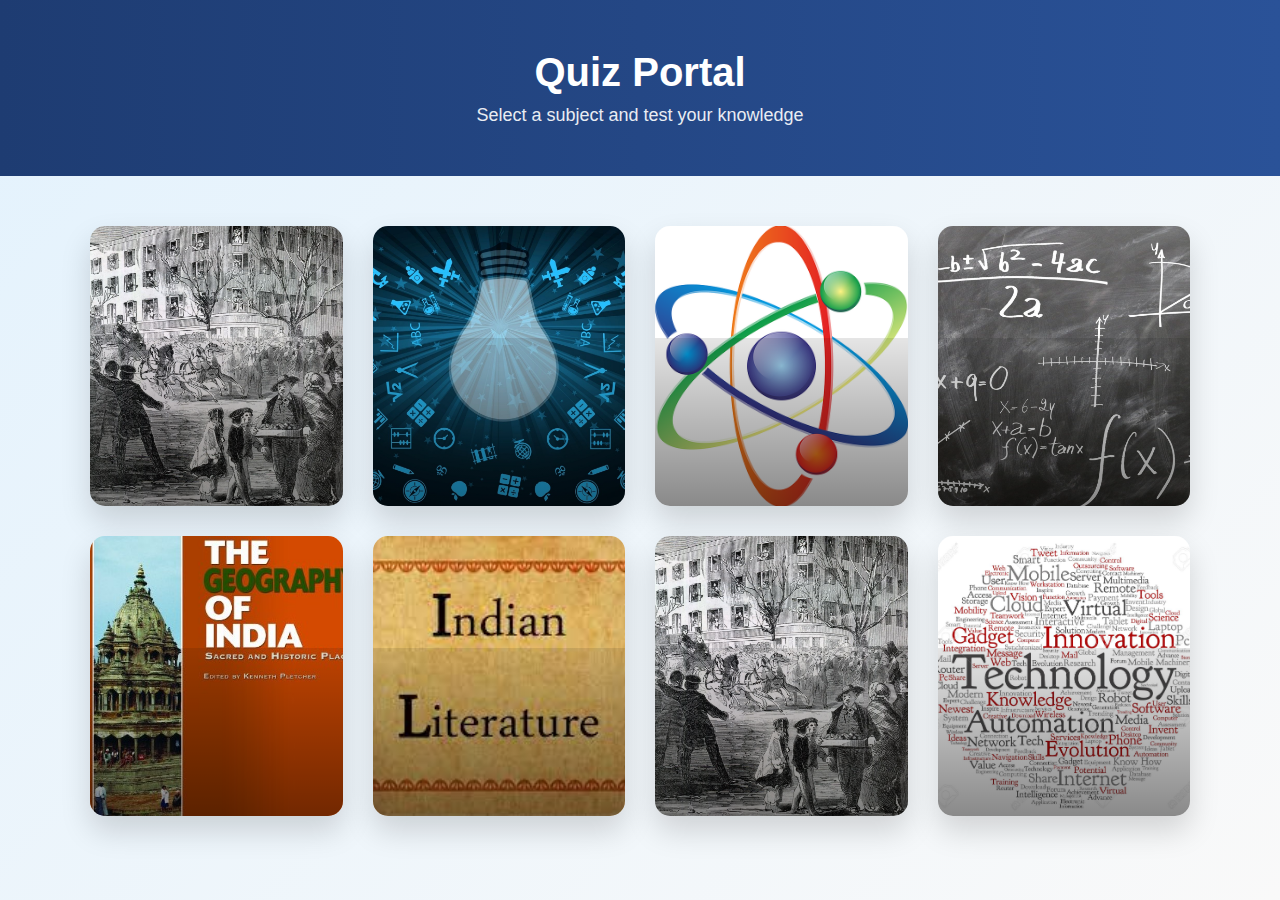
<file: index.html>
<!DOCTYPE html>
<html lang="en">
<head>
    <meta charset="UTF-8">
    <title>Quiz Portal</title>
    <link rel="stylesheet" href="style.css">
</head>
<body>

<header class="hero">
    <h1>Quiz Portal</h1>
    <p>Select a subject and test your knowledge</p>
</header>

<section class="subjects">

    <a href="quiz.html?subject=Indian History" class="card">
        <img src="./asset/history.jpg" alt="Indian History">
        <div class="overlay">
            <h2>Indian History</h2>
        </div>
    </a>

    <a href="quiz.html?subject=General Knowledge" class="card">
        <img src="./asset/gk.jpg" alt="General Knowledge">
        <div class="overlay">
            <h2>General Knowledge</h2>
        </div>
    </a>

    <a href="quiz.html?subject=Science" class="card">
        <img src="./asset/science.webp" alt="Science">
        <div class="overlay">
            <h2>Science</h2>
        </div>
    </a>

    <a href="quiz.html?subject=Mathematics" class="card">
        <img src="./asset/maths.jpg" alt="Mathematics">
        <div class="overlay">
            <h2>Mathematics</h2>
        </div>
    </a>
    <a href="quiz.html?subject=Indian Geography" class="card">
        <img src="./asset/geography 2.jpg" alt="Indian Geography">
        <div class="overlay">
            <h2>Indian Geography</h2>
        </div>
    </a>
    <a href="quiz.html?subject=Indian Literature" class="card">
        <img src="./asset/literature.jpeg" alt="Indian Literature">
        <div class="overlay">
            <h2>Indian Literature</h2>
        </div>
    </a>
    <a href="quiz.html?subject=World History" class="card">
        <img src="./asset/history.jpg" alt="World History">
        <div class="overlay">
            <h2>World History</h2>
        </div>
    </a>
    <a href="quiz.html?subject=Technology" class="card">
        <img src="./asset/techonology.jpg" alt="Technology">
        <div class="overlay">
            <h2>Technology</h2>
        </div>
    </a>

</section>

</body>
</html>
</file>
<file: style.css>
* {
    margin: 0;
    padding: 0;
    box-sizing: border-box;
    font-family: "Segoe UI", Arial, sans-serif;
}

body {
    background: linear-gradient(135deg, #e3f2fd, #f9f9f9);
    min-height: 100vh;
}

.hero {
    text-align: center;
    padding: 50px 20px;
    background: linear-gradient(to right, #1e3c72, #2a5298);
    color: white;
}

.hero h1 {
    font-size: 40px;
    margin-bottom: 10px;
}

.hero p {
    font-size: 18px;
    opacity: 0.9;
}

.subjects {
    display: grid;
    grid-template-columns: repeat(auto-fit, minmax(240px, 1fr));
    gap: 30px;
    padding: 50px;
    max-width: 1200px;
    margin: auto;
}

.card {
    position: relative;
    height: 280px;
    border-radius: 15px;
    overflow: hidden;
    text-decoration: none;
    box-shadow: 0 15px 30px rgba(0,0,0,0.15);
    transform: translateY(0);
    transition: transform 0.4s ease, box-shadow 0.4s ease;
}

.card img {
    width: 100%;
    height: 100%;
    object-fit: cover;
    transition: transform 0.5s ease;
}

.overlay {
    position: absolute;
    inset: 0;
    background: linear-gradient(to top, rgba(0,0,0,0.7), rgba(0,0,0,0.1));
    display: flex;
    align-items: flex-end;
    padding: 20px;
    transform: translateY(40%);
    transition: transform 0.4s ease;
}

.overlay h2 {
    color: white;
    font-size: 22px;
}

.card:hover {
    transform: translateY(-12px);
    box-shadow: 0 25px 40px rgba(0,0,0,0.25);
}

.card:hover img {
    transform: scale(1.1);
}

.card:hover .overlay {
    transform: translateY(0);
}

@media (max-width: 600px) {
    .hero h1 {
        font-size: 32px;
    }
}
</file>
